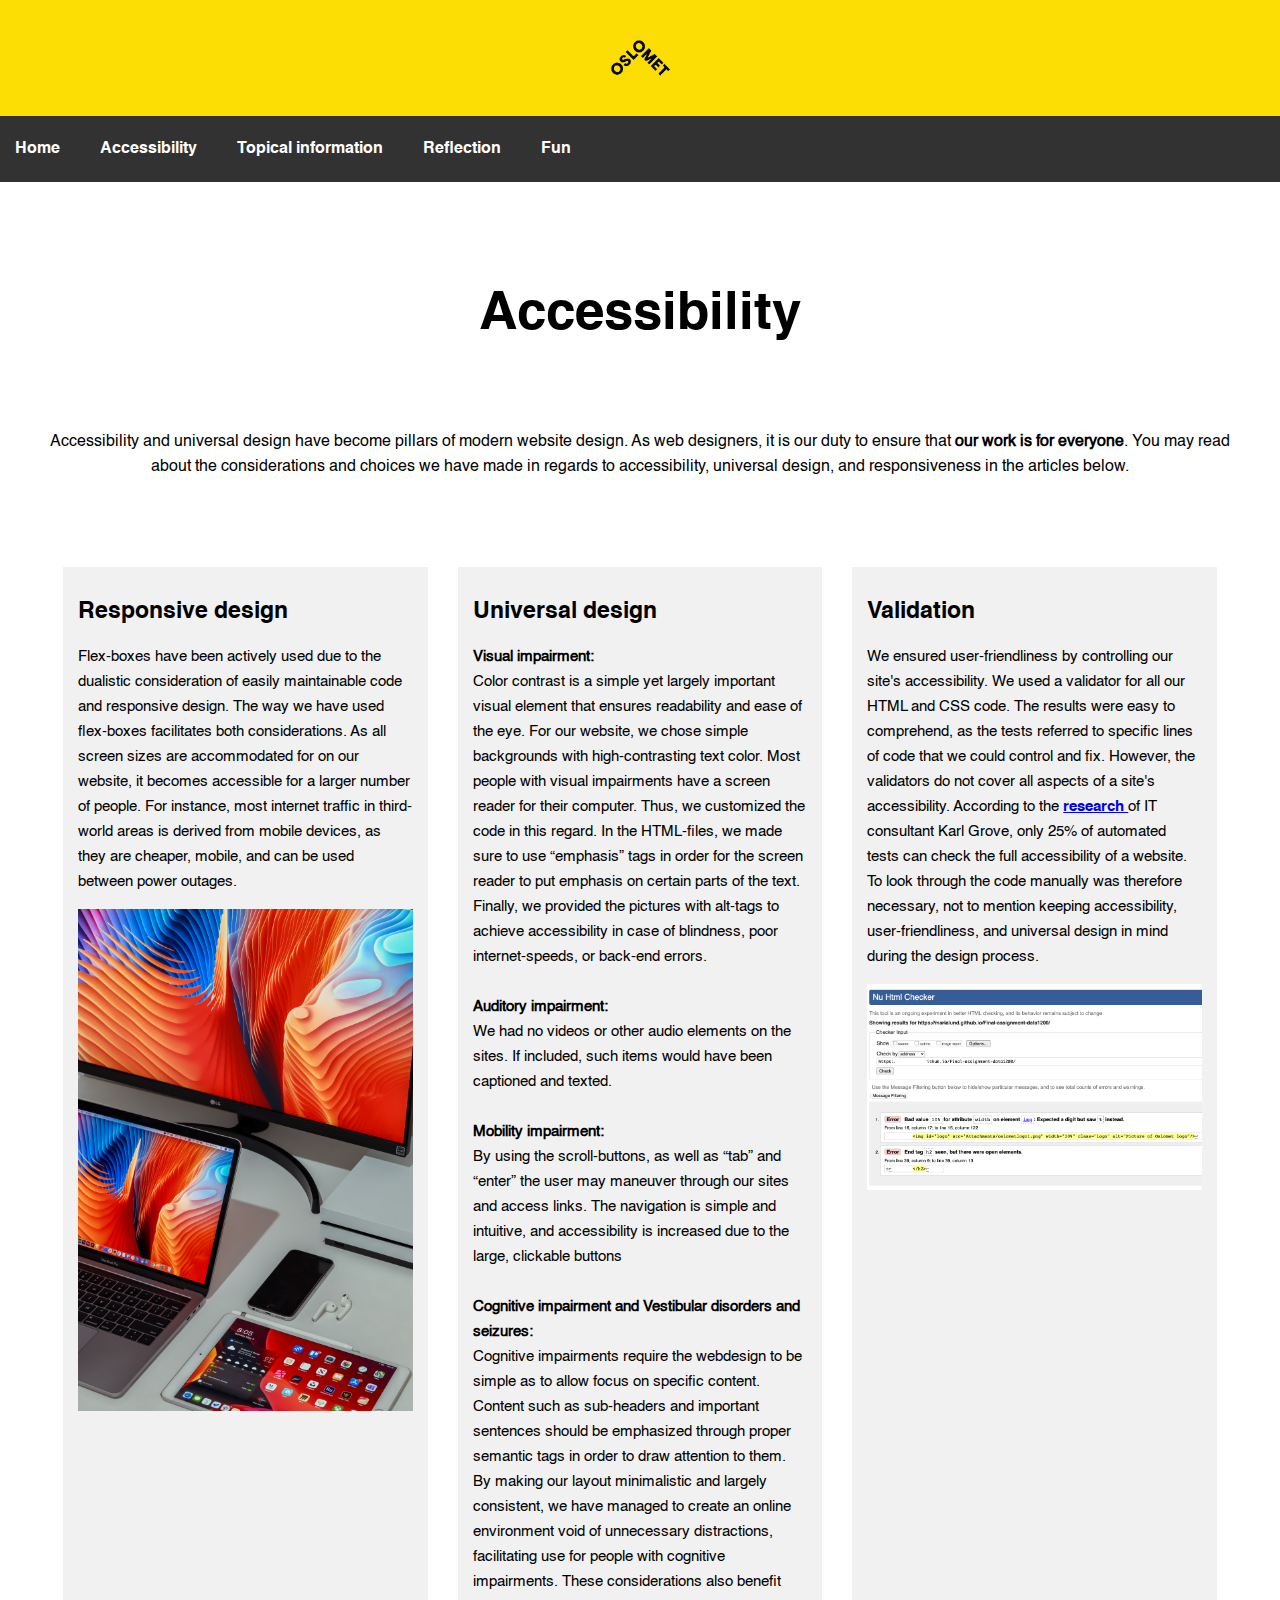
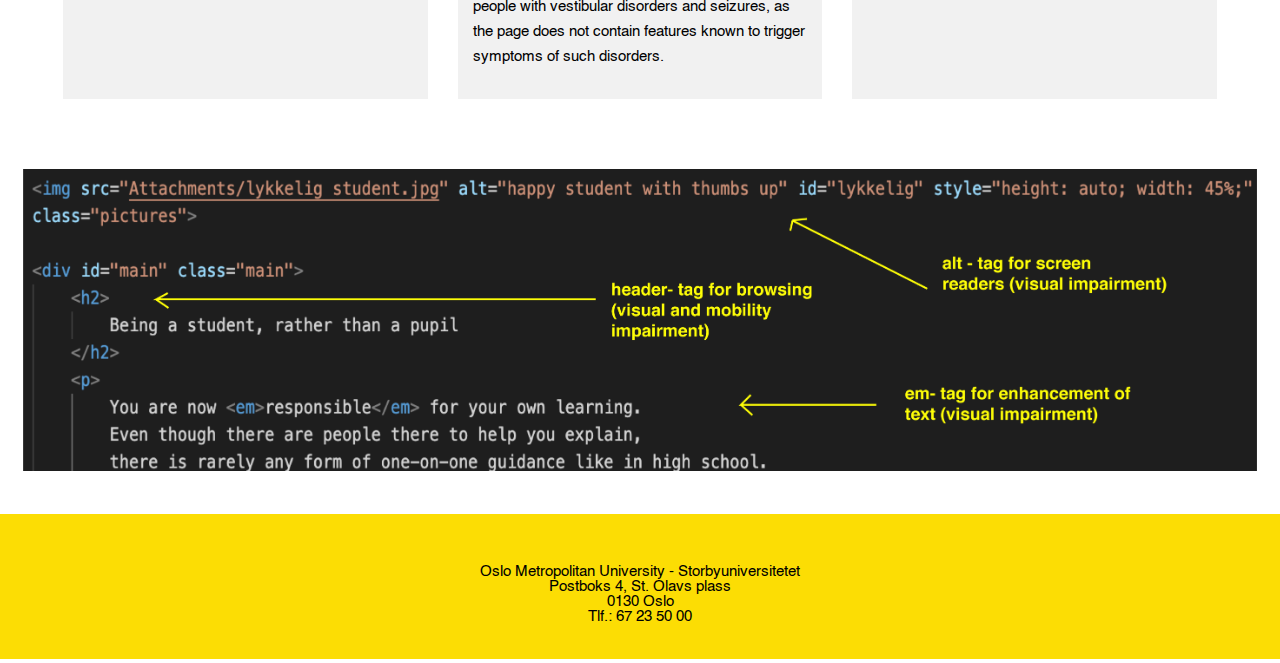
<file: accessibility.html>
<!DOCTYPE html>
<html lang="en">
<head>
    <meta charset="UTF-8">
    <meta http-equiv="X-UA-Compatible" content="IE=edge">
    <meta name="viewport" content="width=device-width, initial-scale=1.0">
    <title>Accessibility</title>
    <link rel="stylesheet" href="style1.css">
    <script src="navscript.js"></script>
</head>

<body>
  <a href="index.html">
    <div class="oslomet" id="OslometLogo">
      <img id="logo" src="Attachments/oslometlogo1.png" width="100vw" class="logo" alt="Picture of Oslomet's logo"/>
    </div>
  </a>

  <nav class="topnav" id="Nav-bar">
    <a href="index.html">Home</a>
    <a href="accessibility.html">Accessibility</a>
    <a href="Topical_information.html">Topical information</a>
    <a href="Reflection.html">Reflection</a>
    <a href="Fun.html">Fun</a>
    <a href="javascript:void(0);" class="icon" onclick="navigation()">
        <div class="icon" onclick="navigation2(this)">
            <div class="bar1"></div>
            <div class="bar2"></div>
            <div class="bar3"></div>
        </div> 
    </a>    
  </nav>

  <div class="title">
    <h2>
      Accessibility
    </h2>
  </div>
  
  <div class="info">
    <p>
      Accessibility and universal design have become pillars of modern website design. As web designers, 
      it is our duty to ensure that <b>our work is for everyone</b>. You may read about the considerations and choices 
      we have made in regards to accessibility, universal design, and responsiveness in the articles below. 
    </p>  
  </div>
  
  <article>
  <div class = "flex-container"> 
    <div class = "text-1">
      <h2>
        Responsive design
      </h2>
      <p>
        Flex-boxes have been actively used due to the dualistic consideration of easily maintainable code and responsive design. 
        The way we have used flex-boxes facilitates both considerations. 
        As all screen sizes are accommodated for on our website, it becomes accessible for a larger number of people. 
        For instance, most internet traffic in third-world areas is derived from mobile devices, as they are cheaper, 
        mobile, and can be used between power outages. 
      </p>
      <img src="Attachments/codeexample.jpg" alt="codeexample" id="codeexample" 
            style="height: auto; width: 100%;" class="images">
    </div>

    <div class = "text-2">
      <h2>
        Universal design
      </h2>
      <p> 
          <b>Visual impairment:</b>
        <br> 
        Color contrast is a simple yet largely important visual element that ensures readability and ease of the eye. 
        For our website, we chose simple backgrounds with high-contrasting text color. 
        Most people with visual impairments have a screen reader for their computer. 
        Thus, we customized the code in this regard. In the HTML-files, we made sure to use “emphasis” tags in order for 
        the screen reader to put emphasis on certain parts of the text. Finally, we provided the pictures with alt-tags 
        to achieve accessibility in case of blindness, poor internet-speeds, or back-end errors.
        <br>
        <br> 
          <b>Auditory impairment:</b>
        <br>
        We had no videos or other audio elements on the sites. If included, such items would have been captioned 
        and texted. 
        <br>
        <br> 
          <b>Mobility impairment:</b>
        <br>
        By using the scroll-buttons, as well as “tab” and “enter” the user may maneuver through our sites and access links. 
        The navigation is simple and intuitive, and accessibility is increased due to the large, clickable buttons
        <br>
        <br> 
          <b>Cognitive impairment and Vestibular disorders and seizures:</b>
        <br>
        Cognitive impairments require the webdesign to be simple as to allow focus on specific content. 
        Content such as sub-headers and important sentences should be emphasized through proper semantic tags in order to 
        draw attention to them. By making our layout minimalistic and largely consistent, we have managed to create an 
        online environment void of unnecessary distractions, facilitating use for people with cognitive impairments. 
        These considerations also benefit people with vestibular disorders and seizures, as the page does not contain 
        features known to trigger symptoms of such disorders. 
      </p>
    </div>

    <div class = "text-3">
      <h2>
        Validation
      </h2>
      <p> 
        We ensured user-friendliness by controlling our site's accessibility. We used a validator for all our HTML and CSS code. 
        The results were easy to comprehend, as the tests referred to specific lines of code that we could control and fix.  
        However, the validators do not cover all aspects of a site's accessibility. According to the 
        <a href="https://karlgroves.com/2011/06/12/the-problem-with-automated-testing-tools" target="_blank"> research </a> of IT 
        consultant Karl Grove, only 25% of automated tests can check the full accessibility of a website. To look through the code 
        manually was therefore necessary, not to mention keeping accessibility, user-friendliness, and universal design in mind 
        during the design process.
      </p>
      <img src="Attachments/html-checker.png" alt="html-validation" id="html-validation" 
      style="height: auto; width: 100%;" class="images">
    </div>
  </div>
  </article>
 

  <div class ="flex-semantic">
    <img src="Attachments/semantic-explained.png" alt="semantic-explained" id="semantic-explained" style="height: auto; width: 100%;" class="images">
  </div>


  <footer class="footer">
    <p>
      <br>
        Oslo Metropolitan University - Storbyuniversitetet
      <br>
        Postboks 4, St. Olavs plass
      <br>
        0130 Oslo
      <br>
        Tlf.: 67 23 50 00
    </p>
  </footer>

</body>
</html>
</file>
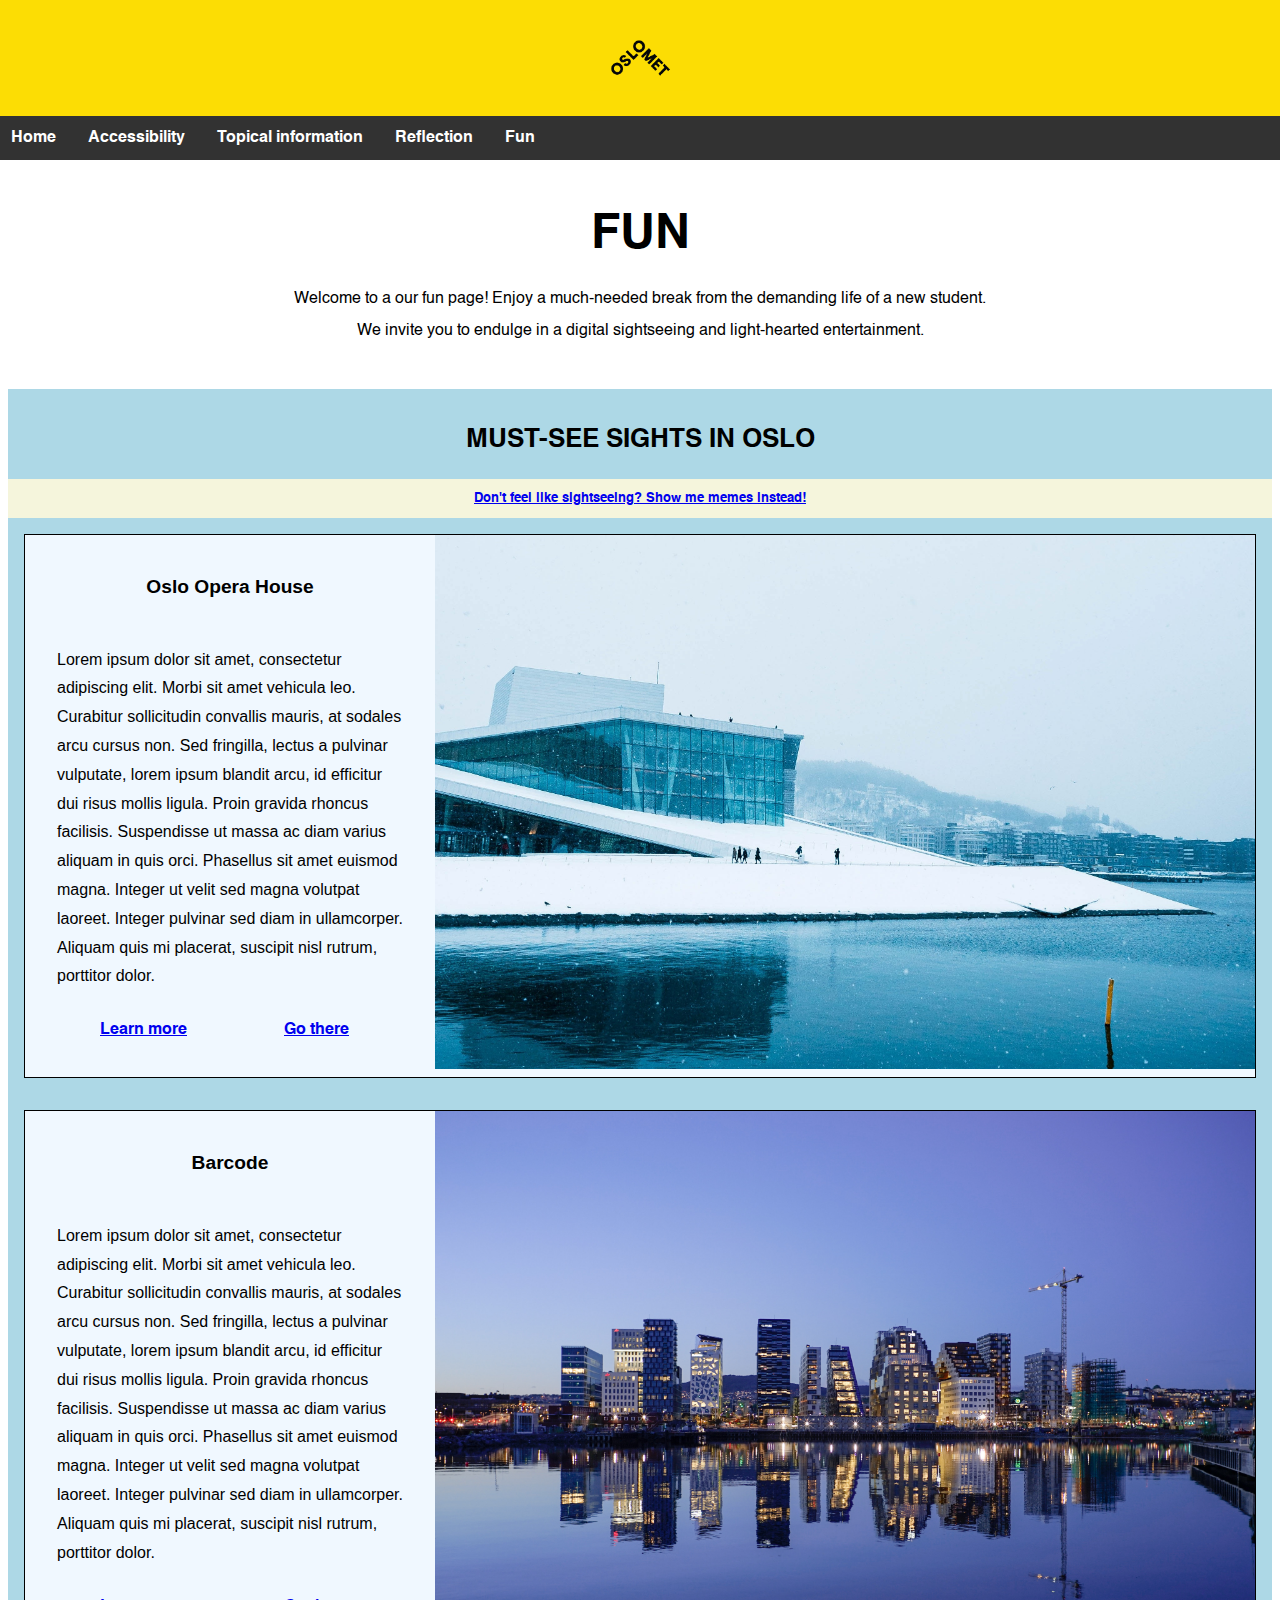
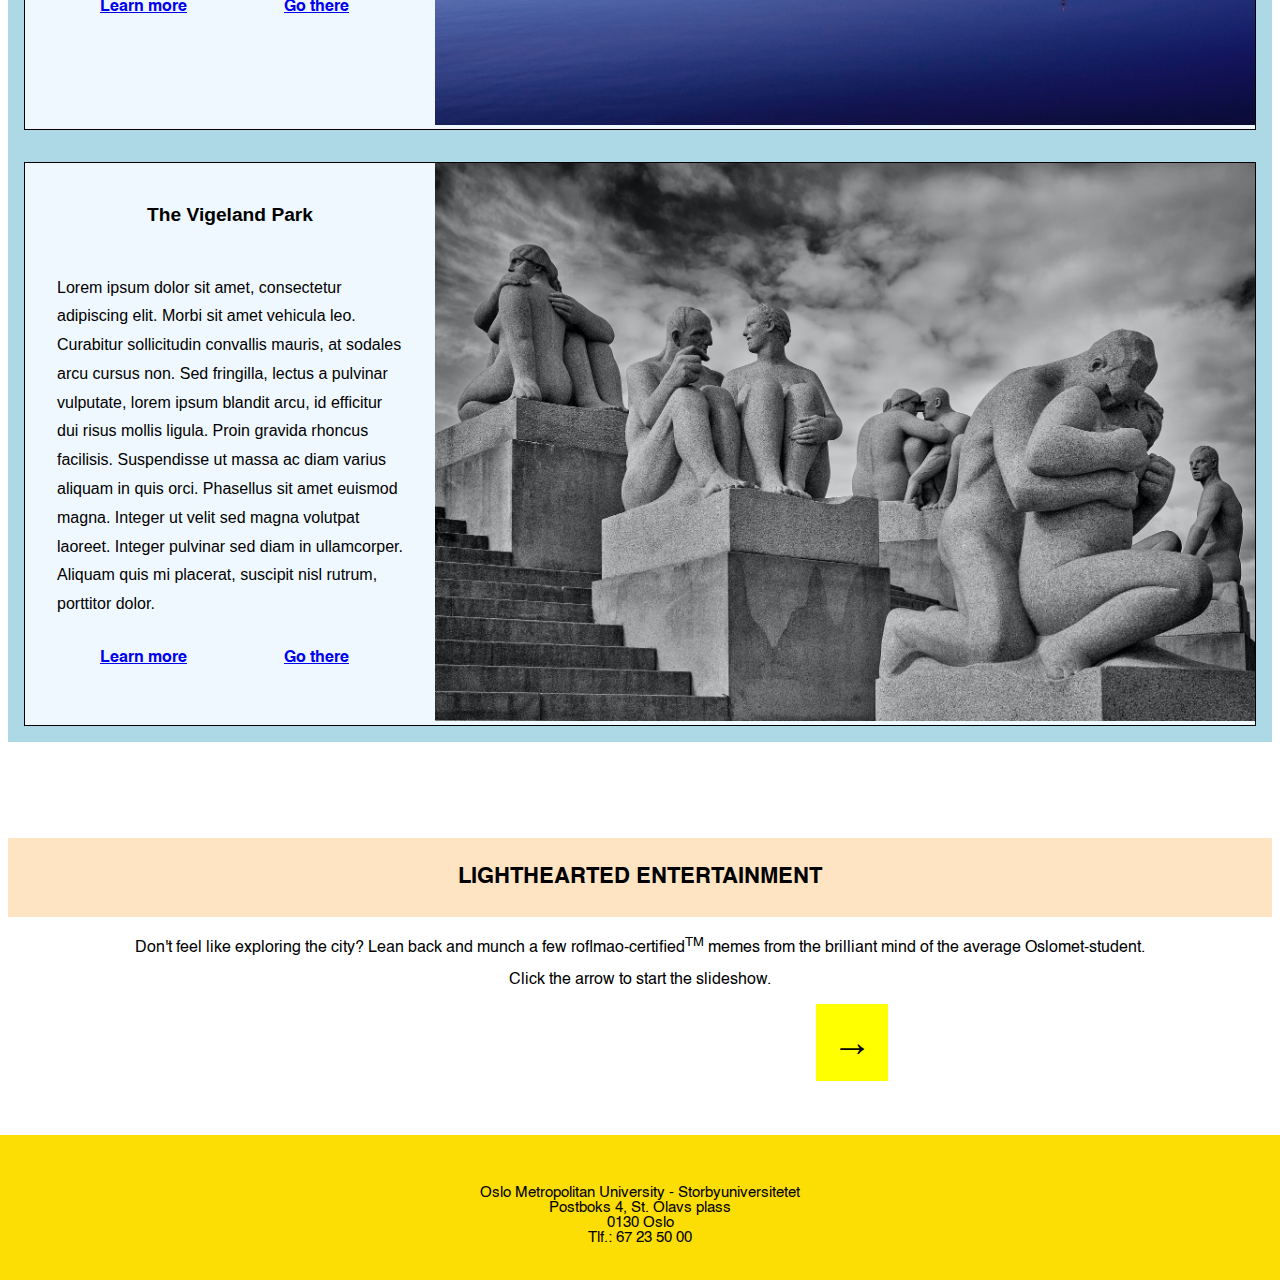
<file: Fun.html>
<!DOCTYPE html>
<html lang="en">
<head>
    <meta charset="UTF-8">
    <meta http-equiv="X-UA-Compatible" content="IE=edge">
    <meta name="viewport" content="width=device-width, initial-scale=1.0">
    <title> Fun! </title>
    <link rel="stylesheet" href="style3.css">
    <script src="navscript.js"> </script>
</head>

<body>

    <!-- OSLO-MET LOGO -->

    <a href="index.html">
        <div class="oslomet" id="OslometLogo">
        <img id="logo" src="Attachments/oslometlogo1.png" width="100vh" class="logo" alt="Picture of Oslomet's logo"/>
        </div>
    </a>

    <!-- NAVIGATION-BAR -->

    <nav class="topnav" id="Nav-bar">
        <a href="index.html">Home</a>
        <a href="accessibility.html">Accessibility</a>
        <a href="Topical_information.html">Topical information</a>
        <a href="Reflection.html">Reflection</a>
        <a href="Fun.html">Fun</a>
        <a href="javascript:void(0);" class="icon" onclick="navigation()">
            <div class="icon" onclick="navigation2(this)">
                <div class="bar1"></div>
                <div class="bar2"></div>
                <div class="bar3"></div>
            </div> 
        </a>    
    </nav>



<!--- Unique page-container --> 
    <div class= "content">

    <!--- Fun-page headline -->
        <h1> FUN </h1>

    <!--- Page intro text --> 
        <div class="intro"> 
            <p> Welcome to a our fun page! Enjoy a much-needed break from the demanding life of a new student. <br>
                <br> We invite you to endulge in a digital sightseeing and light-hearted entertainment. </p> 
        </div>


    <!--- SIGHTSEEING -->

         <!-- Flex-container for the intro and the three articles -->

        <div class= "flex-container-sights">
            <div class="intro-sights">
               <div class= "mainheadline"> <h3> <span id="sightseeing"> Must-see sights in Oslo </span> </h3> </div> 
                <!--- Page locations -->
        <div class= "pagelocations-container"> 
            <p> <a href="#entertainment"> <b> Don't feel like sightseeing? Show me memes instead! </b> </a> </p>
        </div>
            </div>

        <article>
            <div class="content-item1">
                <div class="sights-text">
                        <div class="headline"> <b> Oslo Opera House </b> </div>
                        <div class="opera-text"> Lorem ipsum dolor sit amet, consectetur adipiscing elit. Morbi sit amet vehicula leo. Curabitur sollicitudin convallis mauris, at sodales arcu cursus non. Sed fringilla, lectus a pulvinar vulputate, lorem ipsum blandit arcu, id efficitur dui risus mollis ligula. Proin gravida rhoncus facilisis. Suspendisse ut massa ac diam varius aliquam in quis orci. Phasellus sit amet euismod magna. Integer ut velit sed magna volutpat laoreet. Integer pulvinar sed diam in ullamcorper. Aliquam quis mi placerat, suscipit nisl rutrum, porttitor dolor. </div>
                    <div class="links">
                        <div class="learn-more"> <a href= "https://www.visitoslo.com/no/produkt/?tlp=2988133" target="_blank"> Learn more </a> </div>
                        <div class="visit-opera"> <a href="https://www.google.com/maps/@59.9079435,10.751315,3a,75y,296.53h,90.14t/data=!3m7!1e1!3m5!1sAF1QipPAWN0OVtGCiazdEE65w2sYP6xU1N2IhOpGkrhp!2e10!3e11!7i7200!8i3600" target="_blank">  Go there </a> </div>            
                    </div>
                </div>
                <div class= "opera">
                    <img src="Attachments/funpage/opera.jpg" alt="The Oslo Opera House in winter time">
                    </div>
            </div> <!-- Closing content-item1 -->
        </article>

        <article>
            <div class= "content-item2">
                <div class="sights-text"> 
                        <div class= "headline"> <b> Barcode </b> </div>
                        <div class="barcode-text"> Lorem ipsum dolor sit amet, consectetur adipiscing elit. Morbi sit amet vehicula leo. Curabitur sollicitudin convallis mauris, at sodales arcu cursus non. Sed fringilla, lectus a pulvinar vulputate, lorem ipsum blandit arcu, id efficitur dui risus mollis ligula. Proin gravida rhoncus facilisis. Suspendisse ut massa ac diam varius aliquam in quis orci. Phasellus sit amet euismod magna. Integer ut velit sed magna volutpat laoreet. Integer pulvinar sed diam in ullamcorper. Aliquam quis mi placerat, suscipit nisl rutrum, porttitor dolor. </div>
                    <div class="links">
                        <div class="learn-more"> <a href= "https://www.visitoslo.com/no/produkt/?tlp=3019263" target="_blank"> Learn more </a> </div>
                        <div class="visit-barcode"> <a href="https://www.google.com/maps/@59.9098848,10.7614698,3a,75y,209.23h,92.89t/data=!3m6!1e1!3m4!1s8wc29ku3Fon409uZKKHEBw!2e0!7i16384!8i8192" target="_blank">  Go there </a> </div>
                    </div>
                </div>
                <div class= "barcode">
                    <img src="Attachments/funpage/barcode.jpg" alt="The buildings which make up the famous Barcode, seen from across the river">
                </div>
            </div> <!-- Closing content-item2 -->
        </article>

        <article>
            <div class= "content-item3">
                <div class="sights-text"> 
                        <div class= "headline"> <b> The Vigeland Park </b> <br> </div>
                        <div class="vigeland-text"> Lorem ipsum dolor sit amet, consectetur adipiscing elit. Morbi sit amet vehicula leo. Curabitur sollicitudin convallis mauris, at sodales arcu cursus non. Sed fringilla, lectus a pulvinar vulputate, lorem ipsum blandit arcu, id efficitur dui risus mollis ligula. Proin gravida rhoncus facilisis. Suspendisse ut massa ac diam varius aliquam in quis orci. Phasellus sit amet euismod magna. Integer ut velit sed magna volutpat laoreet. Integer pulvinar sed diam in ullamcorper. Aliquam quis mi placerat, suscipit nisl rutrum, porttitor dolor.</div>
                <div class="links">
                        <div class="learn-more"> <a href= "https://www.visitoslo.com/no/produkt/?TLp=181601" target="_blank"> Learn more </a> </div>
                        <div class="visit-vigeland"> <a href="https://www.google.com/maps/@59.9262825,10.7030059,3a,75y,309.11h,89.22t/data=!3m7!1e1!3m5!1sAF1QipNrBO50e1nO-lYH2Dz5nJWyoF5nUNFZefXgTSEt!2e10!3e11!7i10000!8i5000" target="_blank"> Go there </a> </div>
                    </div>
                </div>
                <div class="vigeland">
                    <img src="Attachments/funpage/vigelandsparken.jpg" alt="The statues of the Vigeland Park">
                </div>
            </div> <!-- Closing content-item3 -->
        <article></article>



        </div> <!--- Closing flex-container-sigths -->





    <!--- ENTERTAINMENT -->

            <div class="entertainment-container"> 
                <div class="entertainment-headline"> <h3> <span id="entertainment"> Lighthearted entertainment </span>  </h3> </div>
                <div class="slideshow-description"> <p> Don't feel like exploring the city? Lean back and 
                                                        munch a few roflmao-certified<sup>TM </sup> memes from the brilliant mind 
                                                        of the average Oslomet-student. </p> 
                                                    <p> Click the arrow to start the slideshow. </p> 
                </div>

            <div class="slideshow-container">  
                <div class="memeSlides"> 
                    <img src="Attachments/funpage/meme1.jpg" alt="A hand seen through an ER-machine, showing only its bones.">
                    <div class="captiontext"> When you go to the ER and you're fascinated by beeing able to see your skeleton... </div>
                </div>

                <div class="memeSlides"> 
                    <img src="Attachments/funpage/meme2.jpg" alt="A full-sized skeleton in a suit, smiling with sunglasses.">
                    <div class="captiontext"> But then you remember - you're an actual skeleton! o.O </div>
                </div>

                <div class="memeSlides"> 
                    <img src="Attachments/funpage/meme3.jpg" alt="A monkey laughing hysterically">
                    <div class="captiontext"> xD! </div>
                </div>

                <div class="memeSlides"> 
                    <img src="Attachments/funpage/meme4.jpg" alt="A drawing of a sad person">
                    <div class="captiontext"> Lorem ipsum </div>
                </div>

            <!--- Button to navigate the slideshow -->        
                <a class="nextMemeButton" onclick="nextSlide(1)">&#8594;</a>

            </div> <!-- Closing slide-container -->
        </div> <!-- Closing entertainment-container -->
    </div> <!--- Closing page-container -->

  


    <!-- FOOTER -->

        <footer class="footer">
            <p>
                <br>
                Oslo Metropolitan University - Storbyuniversitetet
                <br>
                Postboks 4, St. Olavs plass
                <br>
                0130 Oslo
                <br>
                Tlf.: 67 23 50 00
            </p>
        </footer>
        
    </body>
</html>
</file>
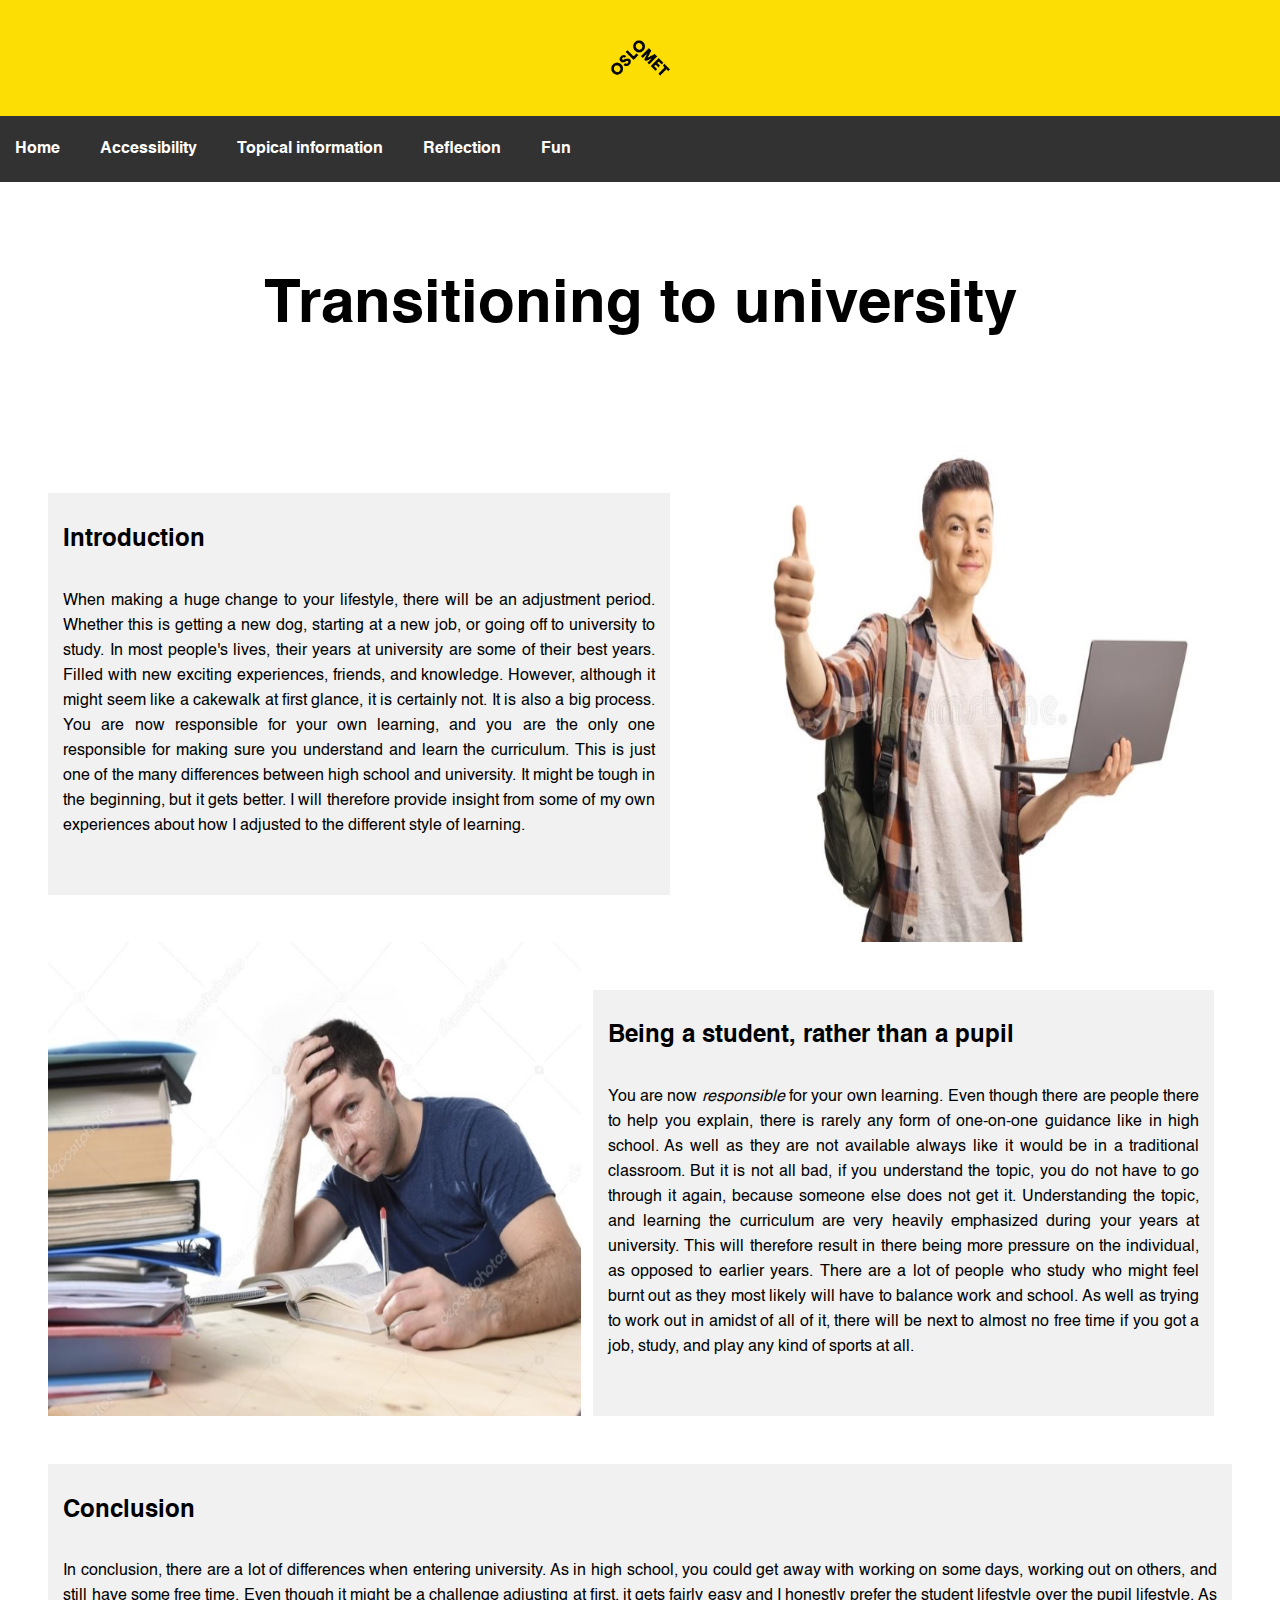
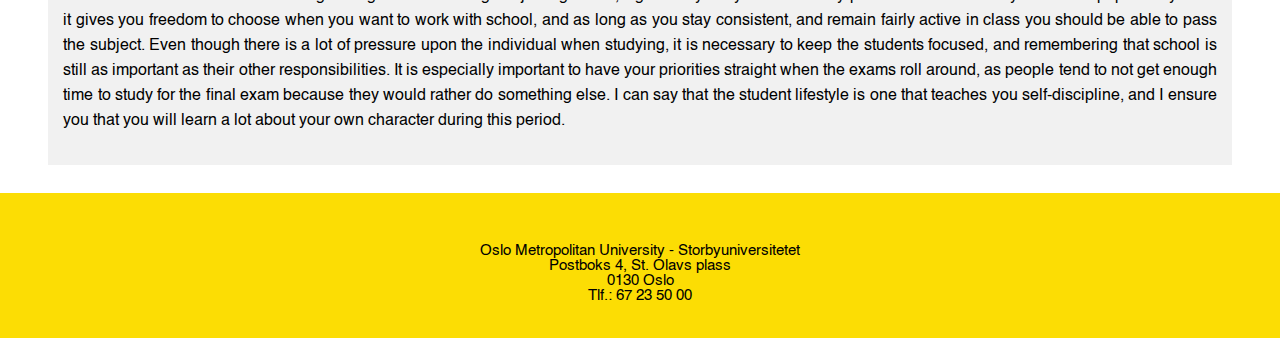
<file: Reflection.html>
<!DOCTYPE html>
<html lang="en">
<head>
    <meta charset="UTF-8">
    <meta http-equiv="X-UA-Compatible" content="IE=edge">
    <meta name="viewport" content="width=device-width, initial-scale=1.0">
    <title>Reflection-essay</title>
    <link rel="stylesheet" href="style1.css">
    <script src="navscript.js"></script>
</head>
<body>
    <header>
        <a href="index.html">
            <div class="oslomet" id="OslometLogo">
                <img id="logo" src="Attachments/oslometlogo1.png" width="100vh" class="logo" alt="Picture of Oslomet's logo"/>
            </div>
        </a>
    
        <nav class="topnav" id="Nav-bar">
            <a href="index.html">Home</a>
            <a href="accessibility.html">Accessibility</a>
            <a href="Topical_information.html">Topical information</a>
            <a href="Reflection.html">Reflection</a>
            <a href="Fun.html">Fun</a>
            <a href="javascript:void(0);" class="icon" onclick="navigation()">
                <div class="icon" onclick="navigation2(this)">
                    <div class="bar1"></div>
                    <div class="bar2"></div>
                    <div class="bar3"></div>
                </div> 
            </a>    
        </nav>
    </header>

    <div class="Reflection" id="Reflection">
        <div class="tittel" id="tittel">
            <h1>
                Transitioning to university
            </h1>
        </div>
    </div>

    <article>
        <div class = "flex-container" id="flex-container">
            <div id="intro" class="introduction">
                <h2>
                    Introduction
                </h2>
                <p>
                    When making a huge change to your lifestyle, there will be an adjustment period.
                    Whether this is getting a new dog, starting at a new job,
                    or going off to university to study.
                    In most people's lives, their years at university are some of their best years. 
                    Filled with new exciting experiences, friends, and knowledge.
                    However, although it might seem like a cakewalk at first glance, it is certainly not.
                    It is also a big process. 
                    You are now responsible for your own learning, and you are the only 
                    one responsible for making sure you understand and learn the curriculum.
                    This is just one of the many differences between high school and university.
                    It might be tough in the beginning, but it gets better. 
                    I will therefore provide insight from 
                    some of my own experiences about how I adjusted to the different style of learning.
                </p>
                <br>
            </div>

            <img src="Attachments/lykkelig-student.jpg" alt="happy student with thumbs up" id="lykkelig" style="height: auto; width: 45%;" class="pictures">

            <div id="main" class="main">
                <h2>
                    Being a student, rather than a pupil
                </h2>
                <p>
                    You are now <em>responsible</em> for your own learning.
                    Even though there are people there to help you explain,
                    there is rarely any form of one-on-one guidance like in high school.
                    As well as they are not available always like it would be in a traditional classroom.
                    But it is not all bad, if you understand the topic, 
                    you do not have to go through it again, because someone else does not get it. 
                    Understanding the topic, and learning the curriculum are very heavily emphasized
                    during your years at university. 
                    This will therefore result in there being more pressure on the individual,
                    as opposed to earlier years. 
                    There are a lot of people who study who might feel burnt out
                    as they most likely will have to balance work and school.
                    As well as trying to work out in amidst of all of it,
                    there will be next to almost no free time if you got a job, study, 
                    and play any kind of sports at all. 
                </p>
                <br>
            </div>

            <img src="Attachments/leistudent.jpg" alt="stressed out student" id="stressa" class="pictures" style="width: 45%; height: auto;">
    
            <div id="conclusion" class="conclusion">
                <h2>
                    Conclusion
                </h2>
                <p>
                    In conclusion, there are a lot of differences when entering university.
                    As in high school,
                    you could get away with working on some days, working out on others,
                    and still have some free time.
                    Even though it might be a challenge adjusting at first,
                    it gets fairly easy and I honestly prefer the student lifestyle over the pupil lifestyle.
                    As it gives you freedom to choose when you want to work with school,
                    and as long as you stay consistent, and remain fairly active in class
                    you should be able to pass the subject.
                    Even though there is a lot of pressure upon the individual when studying, 
                    it is necessary to keep the students focused,
                    and remembering that school is still as important as their other responsibilities.
                    It is especially important to have your priorities
                    straight when the exams roll around,
                    as people tend to not get enough time to study 
                    for the final exam because they would rather do something else.
                    I can say that the student lifestyle is one that teaches you self-discipline,
                    and I ensure you that you will learn a lot 
                    about your own character during this period.
                </p>
            </div>
        </div>
    </article>

    <footer class="footer" id="contact">
        <div id="contactinfo" class="contactinfo">
            <p>
                <br>
                    Oslo Metropolitan University - Storbyuniversitetet
                 <br>
                    Postboks 4, St. Olavs plass
                 <br>
                    0130 Oslo
                <br>
                    Tlf.: 67 23 50 00
            </p>
        </div>
    </footer>
</body>
</html>
</file>
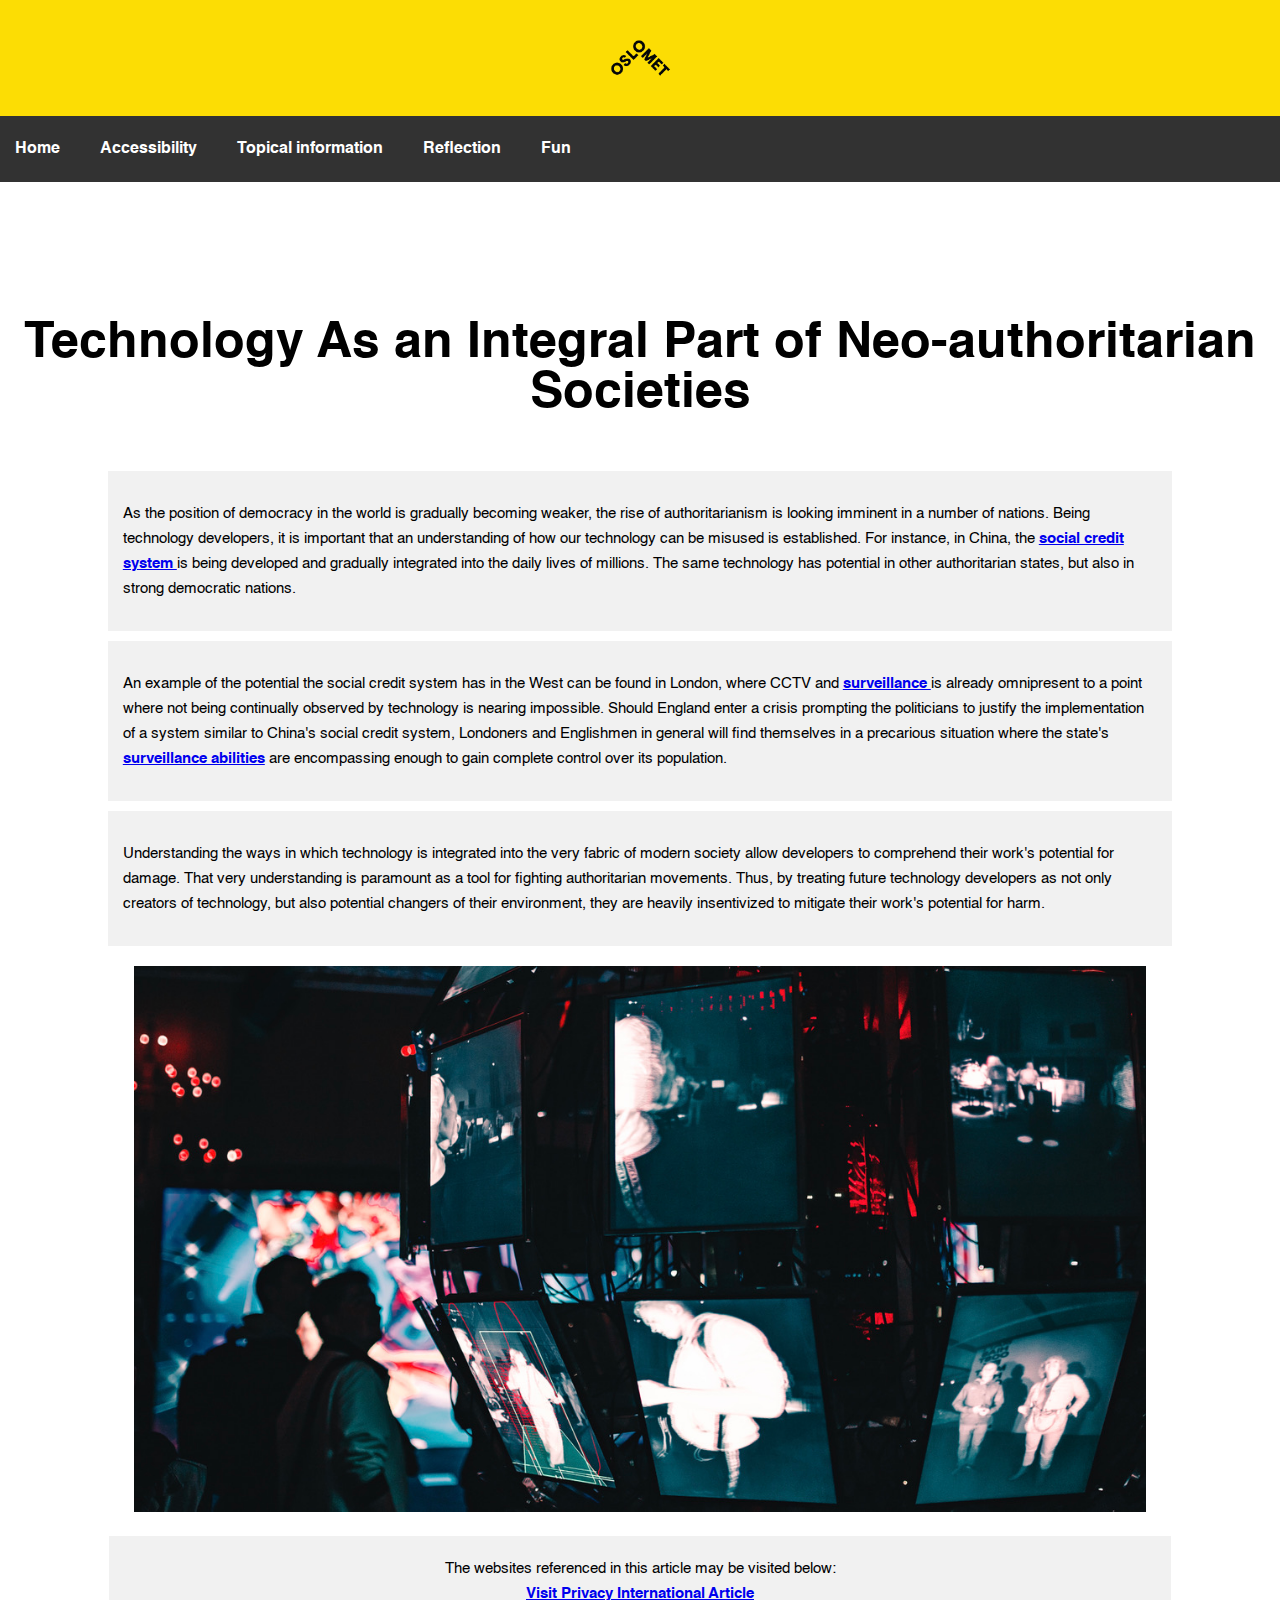
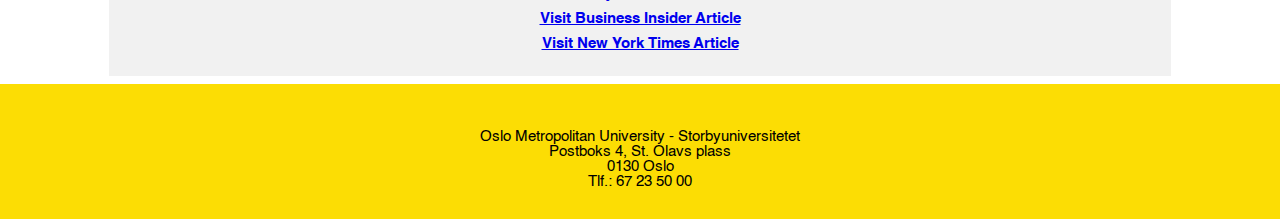
<file: Topical_information.html>
<!DOCTYPE html>
<html lang="en">
<head>
    <meta charset="UTF-8">
    <meta http-equiv="X-UA-Compatible" content="IE=edge">
    <meta name="viewport" content="width=device-width, initial-scale=1.0">
    <title>Topical Information</title>
    <link rel="stylesheet" href="style1.css">
    <script src="navscript.js"></script>
</head>

<body>  
  <a href="index.html">
    <div class="oslomet" id="OslometLogo">
        <img id="logo" src="Attachments/oslometlogo1.png" width="100vh" class="logo" alt="Picture of Oslomet's logo"/>
    </div>
  </a>

  <nav class="topnav" id="Nav-bar">
    <a href="index.html">Home</a>
    <a href="accessibility.html">Accessibility</a>
    <a href="Topical_information.html">Topical information</a>
    <a href="Reflection.html">Reflection</a>
    <a href="Fun.html">Fun</a>
    <a href="javascript:void(0);" class="icon" onclick="navigation()">
      <div class="icon" onclick="navigation2(this)">
        <div class="bar1"></div>
        <div class="bar2"></div>
        <div class="bar3"></div>
      </div> 
    </a>    
  </nav>

  <header>
    <div class="firstHeader" id="firstHeader">
      <h1>
        Technology As an Integral Part of Neo-authoritarian Societies
      </h1>
    </div>
  </header>

  <article>
  <div class = "main-flex"> 
    <div class = "paragraph-1">
      <p> 
        As the position of democracy in the world is gradually becoming weaker,
        the rise of authoritarianism is looking imminent in a number of nations.
        Being technology developers, it is important that an understanding of how our technology can be misused
        is established. For instance, in China, the 
        <a href="https://www.businessinsider.com/china-social-credit-system-punishments-and-rewards-explained-2018-4?r=US&IR=T" target="_blank">
        social credit system
        </a>
        is being developed and gradually integrated into the daily lives of millions. 
        The same technology has potential in other authoritarian states, but also in strong democratic nations.
      </p>
    </div>

    <div class = "paragraph-2">
      <p> 
        An example of the potential the social credit system has in the West can be found in London, 
        where CCTV and 
        <a href="https://privacyinternational.org/learn/visual-surveillance-technology" target="_blank">
        surveillance
        </a> 
        is already omnipresent to a point where not being continually observed by technology is nearing impossible.
        Should England enter a crisis prompting the politicians to justify the implementation of a system
        similar to China's social credit system, Londoners and Englishmen in general will find themselves 
        in a precarious situation where the state's 
        <a href="https://www.nytimes.com/2020/01/24/business/london-police-facial-recognition.html" target="_blank">surveillance abilities</a>
        are encompassing enough to gain complete control over its population.
      </p>
    </div>

    <div class = "paragraph-3">
      <p>
        Understanding the ways in which technology is integrated into the very fabric of modern society allow developers to comprehend 
        their work's potential for damage. That very understanding is paramount as a tool for fighting authoritarian movements. Thus, by 
        treating future technology developers as not only creators of technology, but also potential changers of their environment, they 
        are heavily insentivized to mitigate their work's potential for harm.
      </p>
    </div>
  </div>
  </article>

    <img src= "Attachments/56C7B784-313C-471E-BD33-BFF7E05BB409_1_105_c.jpeg" alt="Screens Showing Surveillance Footage" id="img-1" style="width: 80%; height: auto; margin-left: 10%;">
    
    
    <div class = "paragraph-4">
      <p>
        The websites referenced in this article may be visited below:
        <br>
        <a href="https://privacyinternational.org/learn/visual-surveillance-technology" target="_blank">Visit Privacy International Article</a>
        <br>
        <a href="https://www.businessinsider.com/china-social-credit-system-punishments-and-rewards-explained-2018-4?r=US&IR=T" target="_blank">Visit Business Insider Article</a>
        <br>
        <a href="https://www.nytimes.com/2020/01/24/business/london-police-facial-recognition.html" target="_blank">Visit New York Times Article</a>
      </p>
   </div>

  <div>
    <footer class="specialFooter">
      <p>
        <br>
          Oslo Metropolitan University - Storbyuniversitetet
        <br>
          Postboks 4, St. Olavs plass
        <br>
          0130 Oslo
        <br>
          Tlf.: 67 23 50 00
    </footer>
  </div>
  
</body>
</html>
</file>
<file: style1.css>
@font-face {
      font-family: 'helvetica';
      src: url('Attachments/Helvetica.ttf') format('truetype');
    }
  
  @font-face {
      font-family: 'helvetica-bold';
      src: url('Attachments/Helvetica-Bold.ttf') format('truetype');
  }
  
  /* Fonts Fonts Fonts Fonts Fonts Fonts Fonts Fonts Fonts Fonts Fonts Fonts Fonts Fonts Fonts Fonts Fonts Fonts Fonts 
  */
  h1, h2{
     font-family: 'helvetica-bold', sans-serif; 
  }
  
  p, footer {
    font-family: 'helvetica', sans-serif;
  }
  
  li, a{
    font-family: 'helvetica-bold', sans-serif;
  }
 
    /*Oslometlogo*/
  .oslomet{
    background-color: #fcdd04;
    padding: 30px;
    text-align: center;
    font-size: 35px;
    margin: -1%;
  }
  
  /* COMMON-FOOTER */
  .footer{
    background-color: #fcdd04;
    text-align: center;
    padding: 20px;
    font-size: 15px;
    margin: 15px;
    margin: -1%;
  }

  /* Navigation bar Navigation bar Navigation bar Navigation bar Navigation bar Navigation bar Navigation bar Navigation bar 
  */
  .topnav{
    background-color:rgb(50, 50, 50);
    overflow: auto;
    margin: -1%;
  }
  
  .topnav a{
    float: left;
    display: block;
    color: white;
    text-align: center;
    padding: 25px 20px;
    text-decoration: none;
    font-size: 16px;
  }
  
  .topnav a:hover{
    background-color:#fcdd04;
    color: black;
  }
  
  .topnav .icon{
    display: none; 
  }
  
  /* Animation for menu bar on mobile 
  */
  .bar1, .bar2, .bar3 {
    width: 35px;
    height: 5px;
    background-color: gray;
    margin: 6px 0;
    transition: 0.4s;

  }
  
  .change .bar1 {
    -webkit-transform: rotate(-45deg) translate(-9px, 6px) ;
    transform: rotate(-45deg) translate(-9px, 6px) ;
  }
  
  .change .bar2 {
    opacity: 0;
  }
  
  .change .bar3 {
    -webkit-transform: rotate(45deg) translate(-8px, -8px) ;
    transform: rotate(45deg) translate(-8px, -8px) ;
  }  


/*homepage CSS!!
homepage homepage homepage homepage homepage homepage homepage homepage homepage homepage homepage homepage homepage homepage 
*/

.headerpicture{
  display: flex;
  flex: 100%;
  background-size: cover;
  width: 100%;
  height: 60vh;
  margin-top: 2vh;
  background-image: url('Attachments/oslomet\ front\ page.png');
}

.tittel1 {
  display: flex;
  left: 5%;
  flex-direction: column;
  text-align: center;
}

#explore {
  font-size: 1.3em;
  background-color: rgb(50, 50, 50);
  border: none;
  color: white;
  box-shadow: 2px 2px grey;
  border-radius: 7px;
}

  body{
    background-color: white;
  }

.flex-container1 p{
  font-size: 1.5rem;
}


 /* Tittelstil */
 .Reflection {
    display: flex;
    height: 15vh;
    align-items: center;
    justify-content: center;
    margin: 5%;
    background-size: cover;
    z-index: 2;
  }

  /* Headertitle*/
  .tittel1 {
    color:black;
    display: flex;
    text-align: center;
    margin-top: 1%;
    padding-top: 5%;
    padding-left: 5%;
    font-size: 2rem;
  }

  /* Article */
  .flex-container1{
    display: flex;
    flex-flow: row wrap;
    justify-content: space-around;
    padding: 15px;
    flex: 100%;
    margin-bottom: 1vh;
    margin-top: 10px;
    flex-wrap: wrap;
    background-color: #eeeeee; 
  }

  /* Første avsnitt*/
  .introduction1{
    display: flex;
    background-color:#eeeeee;
    flex-direction: column;
    text-align: justify;
    width: 45%;
    margin-right: auto;
    justify-content: flex-end;
    line-height: 1.5;
    margin-bottom: 4%;
    margin-top: 4%;
    padding-left: 1vw;
    padding-right: 1vw;
  }

   
  /* Bilde nr1 */
  .datatorg{
    margin: auto 0;
    display: flex;
    position: relative;
    margin-left: 1%;
  }
 
  /* REFLECTION CSS-CODE
  REFLECTION REFLECTION REFLECTION REFLECTION REFLECTION REFLECTION REFLECTION REFLECTION REFLECTION REFLECTION REFLECTION 
  

  Tittelstil*/
  .Reflection {
    display: flex;
    height: 15vh;
    align-items: center;
    justify-content: center;
    margin: 5%;
    background-size: cover;
    z-index: 2;
  }

  /* Headertitle*/
  .tittel {
    color:black;
    display: flex;
    text-align: center;
    margin-top: 1%;
    font-size: 30px;
  }

  /* Article */
  .flex-container{
    display: flex;
    flex-flow: row wrap;
    justify-content: space-around;
    padding: 15px;
    flex: 100%;
    margin: 2%;
    flex-wrap: wrap;
  }

  /* Første avsnitt*/
  .introduction{
    display: flex;
    background-color: #f1f1f1;
    flex-direction: column;
    text-align: justify;
    width: 50%;
    margin-right: auto;
    justify-content: flex-end;
    line-height: 25px;
    margin-bottom: 4%;
    margin-top: 4%;
    padding: 15px;
  }

  /* Andre avsnitt*/
  .main{
    display: flex;
    background-color: #f1f1f1;
    flex-direction: column;
    width: 50%;
    text-align: justify;
    justify-content:flex-end;
    margin-right: auto;
    line-height: 25px;
    margin-top: 4%;
    margin-left: 1%;
    padding: 15px;
  }

  /* Tredje avsnitt*/
  .conclusion{
    display: flex;
    background-color: #f1f1f1;
    flex-direction: column;
    text-align: justify;
    line-height: 25px;
    margin-top: 4%;
    padding: 15px;
  }

  /* Bilder 

  Bilde nr1 */
  .lykkelig{
    margin: auto 0;
    display: flex;
    position: relative;
    margin-left: 1%;
  }

  /* Bilde nr2*/
  .stressa{
    margin: auto 0;
    display: flex;
    margin-top: 2%;
    position: relative;
 }
  
  /* ACCESSIBILITY-CSS CODE
  ACCESSIBILITY ACCESSIBILITY ACCESSIBILITY ACCESSIBILITY ACCESSIBILITY ACCESSIBILITY ACCESSIBILITY ACCESSIBILITY ACCESSIBILITY
  
  Title
  */
.title {
    display: flex;
    padding-top: 5%;
    font-size: 35px;
    margin-top: 1%;
    justify-content: center;
  }
  
  
  /* Introduksjonstekst*/
  .info{
    display: flex;
    flex-flow: row wrap;
    margin: 15px;
    padding: 15px;
    line-height: 25px;
    text-align: center;
  }
  
  /* Hoved-flex*/
  .flex-container{
    display: flex;
    flex-flow: row wrap;
  }
  
  /* Innhold*/
  .text-1, .text-2, .text-3 {
    background: #f1f1f1;
    margin: 15px;
    padding: 15px;
    font-size: 15px;
    text-align: left;
    flex: 25%;
    line-height: 25px;
    max-height: 0%;
  }

  /* Pictures*/
  .codeexample{
    justify-content: center;
  }

  .flex-semantic{
    display: flex;
    flex: 100%;
    margin-bottom: 40px;
    padding: 15px;
  }

  .semantic-explained{
    justify-content: center;
    position: relative;
    margin-right: auto;
  }

  /* 
  TOPICAL_INFORMATION CSS-CODE
  TOPICAL TOPICAL TOPICAL TOPICAL TOPICAL TOPICAL TOPICAL TOPICAL TOPICAL TOPICAL TOPICAL TOPICAL TOPICAL TOPICAL TOPICAL TOPICAL TOPICAL
  
  Main Flexbox*/
  .main-flex {
  display: flex;
  flex-flow: row wrap;
  justify-content: space-around;
  width: 85%;
  margin: auto; 
  }

  /* Subject Content */
  .paragraph-1, .paragraph-2 {
  background: #f1f1f1;
  margin: 5px;
  padding: 15px;
  font-size: 15px;
  text-align: left;
  flex: 100%;
  line-height: 25px;
  }

  /* Image Adjustments */
  .img-1 {
    display: flex;
    position: relative;
    top: 1%;
  }

  .paragraph-3 {
    margin: 5px;
    margin-bottom: 20px;
    background: #f1f1f1;
    padding: 15px;
    font-size: 15px;
    text-align: left;
    flex: 100%;
    line-height: 25px;
  }

  .paragraph-4 {
    margin: 20px;
    background: #f1f1f1;
    padding: 5px;
    font-size: 15px;
    justify-content: center;
    text-align: center;
    flex: 100%;
    line-height: 25px;
    margin-left: 8%;
    margin-right: 8%;
  }


  /* Header Adjustments */

  .firstHeader {
    margin-top: 100px;
    font-size: 25px;
    display: flex;
    padding: 15px;
    justify-content: center;
    text-align: center;
  }
  
  /* Special Footer */

  .specialFooter {
    margin: 40px;
    background-color: #fcdd04;
    text-align: center;
    padding: 15px;
    font-size: 15px;
    margin: -1%;
  }

  /*
  MEDIA QUERIES MEDIA QUERIES MEDIA QUERIES MEDIA QUERIES MEDIA QUERIES MEDIA QUERIES MEDIA QUERIES MEDIA QUERIES MEDIA QUERIES MEDIA QUERIES

  Mobilversjon Mobilversjon Mobilversjon Mobilversjon Mobilversjon Mobilversjon Mobilversjon Mobilversjon Mobilversjon Mobilversjon
  */
 @media all and (min-width: 600px) {
    article { flex: 1 0 0; }
  }
  

  @media all and (min-width: 600px) {
    .flex-container { flex: 3 0px; }
    .introduction { order: 0; } 
    .main { order: 1; }
    .conclusion { order: 2; }
  }

  @media (max-width: 800px) {
    .flex-container {
      flex-direction: row;
    }
    .main, .introduction {
      flex: 100%;
    }

    .Reflection{
      margin-top: 15%;
      padding-top: 5%;
      margin: 15%;
    }
    
    .stressa {
      width: 100%;
      height: auto;
    }

    .lykkelig{
      width: 100%;
      height: auto;
    }

    .topnav a:not(:first-child) {display: none;}
    .topnav a.icon {
      float: right;
      display: block;
    }

    .topnav.responsive {
      position: relative;
    }
    .topnav.responsive a.icon {
      position: absolute;
      right: 0;
      top: 0;
    }

    .topnav.responsive a {
      float: none;
      display: block;
      text-align: left;
    }
  }
  
  /*menubar*/
    @media screen and (max-width: 800px) {
    .topnav .icon {
    display: block;
    cursor: pointer;
    margin-right: auto;
    }
  }

  @media screen and (max-width: 800px) {
    .logo{
    width: 40%;
    height: auto;
    padding-top: 0;
  }
  
  .oslomet{
    align-items: center;
    max-height: 8vh;
  }
}

@media all and (min-width: 600px) {
  .flex-container { flex: 3 0px; }
  .introduction1 { order: 0; } 
 }

@media all and (max-width:600px){
  .tittel1 {
    font-size: 1.5rem;
  }
  .flex-container1 p{
    font-size: 1rem;
  }
}
/* Tabletversjon Tabletversjon Tabletversjon Tabletversjon Tabletversjon Tabletversjon Tabletversjon Tabletversjon Tabletversjon 
  
  */
  @media (max-width: 960px) {
    img{
      width: auto;
      height: auto;
    }
    
    .main, .introduction {
        flex: 100%;
    }

    .flex-container {
      flex-direction: row;
    }
    
    #nav-bar{
      position:fixed;
      left: 50%;
      background-color: rgb(50, 50, 50);
      font-size: 10px;
      padding-top: 40px;
      margin-top: -30px;
      display: none;
    }
    button{
      display: block;
    }

    .logo{
      width: 10%;
      height: auto;
      padding-top: 0;
    }

    .oslomet{
      max-height: 8vh;
      align-items: center;
    }

    .text-1, .text-2, .text-3 {
      flex: 100%;
    }
  }
  
  @media (max-width: 800px) {
    .flex-container1 {
      flex-direction: row;
    }
    .main, .introduction1 {
      flex: 100%;
    }

    #explore{
      font-size: 1em;
    }
  }
</file>
<file: style3.css>
/* FONTS */

@font-face {
  font-family: 'helvetica';
  src: url('Attachments/Helvetica.ttf') format('truetype');
}

@font-face {
  font-family: 'helvetica-bold';
  src: url('Attachments/Helvetica-Bold.ttf') format('truetype');
}

h1, h2, h3 {
 font-family: 'helvetica-bold', sans-serif; 
}

p, footer {
font-family: 'helvetica', sans-serif;
}

li, a{
font-family: 'helvetica-bold', sans-serif;
}



/* INTRODUCTION */

h1 {
  text-align: center;
  margin-top: 5%;
  font-size: 3em;
}

.intro {
  text-align: center;
  margin-bottom: 4%;
  font-size: 1em;
}



/* SIGHTSEEING */

/*Intro*/

.intro-sights {
  text-align: center;
}

.pagelocations-container {
  display: flex;
  flex-direction: row;
  justify-content: space-around;
  background-color:beige;
  font-size: 0.8em;
}

/* Container for severdigheter */

.flex-container-sights {
    display: flex;
    flex-direction: column;
    background-color: lightblue;
    margin-top: 2em;
}

.mainheadline {
  
  text-align: center;
  text-transform: uppercase;
  margin-top: 3%;
  font-size: 1.4em;
}

.content-item1, .content-item2, .content-item3 {
    display: grid;
    grid-template-columns: 1fr 2fr;
    border: 1px solid black;
    margin: 1em;
    background-color: aliceblue;
}

.content-item1 img, .content-item2 img, .content-item3 img {
  object-fit: contain;
  max-width: 100%;
}


.sights-text {
  font-family:'Segoe UI', Tahoma, Geneva, Verdana, sans-serif;
  margin: 1em;
  padding: 1em;
  line-height: 1.8em;
}

.links {
  display: grid;
  grid-template-columns: 1fr 1fr;
  margin-top: 7%;
  text-align: center;
}

.headline {
  text-align: center;
  font-size: 1.2em;
  padding: 0.3em;
  margin-bottom: 2em;
}




/* ENTERTAINMENT */

.slideshow-description {
  text-align: center;
}

.slideshow-container {
  max-width: 30em;
  position: relative;
  margin-left: 25em;
  margin-bottom: 10em;
  background-color: black;
}

.slideshow-container img {
  object-fit: contain;
  width: 80%;
  height: 80%;
}

.entertainment-headline {
  padding: 5em;
  margin-top: 5em;
  text-align: center;
  font-size: 1.2em;
  padding: 0.3em;
  margin-bottom: 1em;
  text-transform: uppercase;
  background-color:bisque;
}

.captiontext{
  color: white;
  font-size: 1.4em;
  text-align: center;
  padding: 1em;
}

/* Memes only appear when button is pressed */ 

.memeSlides {
  display: none;
  padding: 1em;
}

/*Next slide-button*/
.nextMemeButton {
  background-color: yellow;
  cursor: pointer;
  position: absolute;
  top: 50%;
  width: auto;
  padding: 0.4em;
  color: black;
  font-size: 2.5em;
  right: 0;
}



/* MOBILE/TABLET VERSION */

@media screen and (max-width: 800px)  {
    .flex-container-sights {
      display: flex;
      flex-direction: column;
    }
    .mainheadline {
      margin-top: 10%;
    }
     .content-item1, .content-item2, .content-item3 {
      display: grid;
      grid-template-columns: 1fr;
      border: none;
    }

    .slideshow-container {
      margin: auto;
      margin-top: 5em;
      margin-bottom: 10em;
      max-width: 70%;
  }

  .captiontext{
    font-size: 1em;
   }

  .nextMemeButton {
    padding: 0em;
  }
}




/* COMMON-HEADER */

/*Oslomet-logo*/
.oslomet{
    background-color: #fcdd04;
    padding: 30px;
    text-align: center;
    font-size: 35px;
    margin: -1%;
}



/* Nav-bar */

.topnav{
    background-color:rgb(50, 50, 50);
    overflow: auto;
    margin: -1%;
  }
  
  .topnav a{
    float: left;
    display: block;
    color: white;
    text-align: center;
    padding: 14px 16px;
    text-decoration: none;
    font-size: 16px;
  }
  
  .topnav a:hover{
    background-color:#fcdd04;
    color: black;
  }
  
  .topnav .icon{
    display: none; 
  }
  
  .bar1, .bar2, .bar3 {
    width: 35px;
    height: 5px;
    background-color: gray;
    margin: 6px 0;
    transition: 0.4s;
  }
  
  .change .bar1 {
    -webkit-transform: rotate(-45deg) translate(-9px, 6px) ;
    transform: rotate(-45deg) translate(-9px, 6px) ;
  }
  
  .change .bar2 {
    opacity: 0;
  }
  
  .change .bar3 {
    -webkit-transform: rotate(45deg) translate(-8px, -8px) ;
    transform: rotate(45deg) translate(-8px, -8px) ;
  }  

  @media screen and (max-width: 600px){
    .topnav a:not(:first-child) {display: none;}
    .topnav a.icon {
      float: right;
      display: block;
    }
  }  
  
  @media screen and (max-width: 600px) {
    .topnav.responsive {
      position: relative;
    }
    .topnav.responsive a.icon {
      position: absolute;
      right: 0;
      top: 0;
    }
  
    .topnav.responsive a {
      float: none;
      display: block;
      text-align: left;
    }
  }
 

 /* Menu-bar */

  @media screen and (max-width: 600px) {
  .topnav .icon {
    display: block;
    cursor: pointer;
    margin-right: auto;
  }
}

@media(max-width: 860px){
    #nav-bar{
      position:fixed;
      left: 50%;
      background-color: rgb(50, 50, 50);
      font-size: 10px;
      padding-top: 40px;
      margin-top: -30px;
      display: none;
    }
    
    button{
      display: block;
    }
  }


  /* COMMON-FOOTER */

.footer{
    background-color: #fcdd04;
    text-align: center;
    padding: 20px;
    font-size: 15px;
    margin: 15px;
    margin: -1%;
}
</file>
